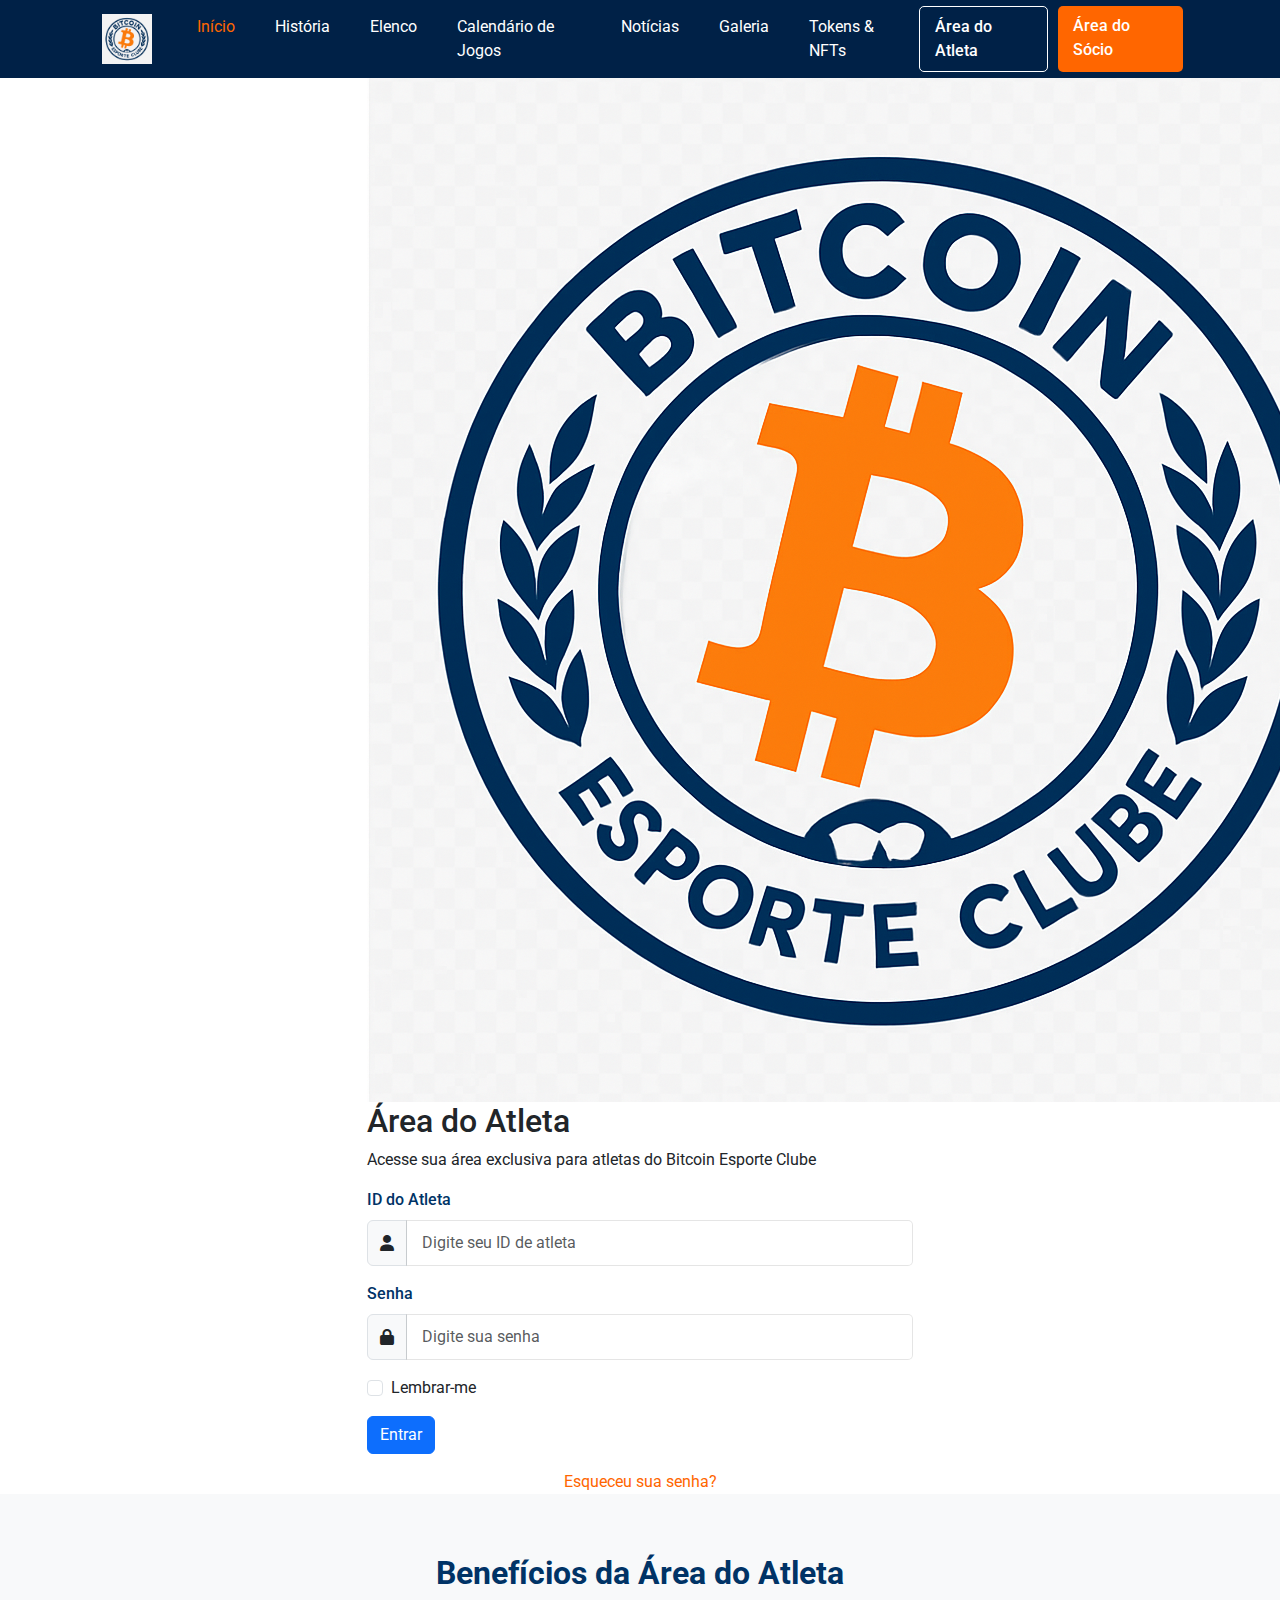
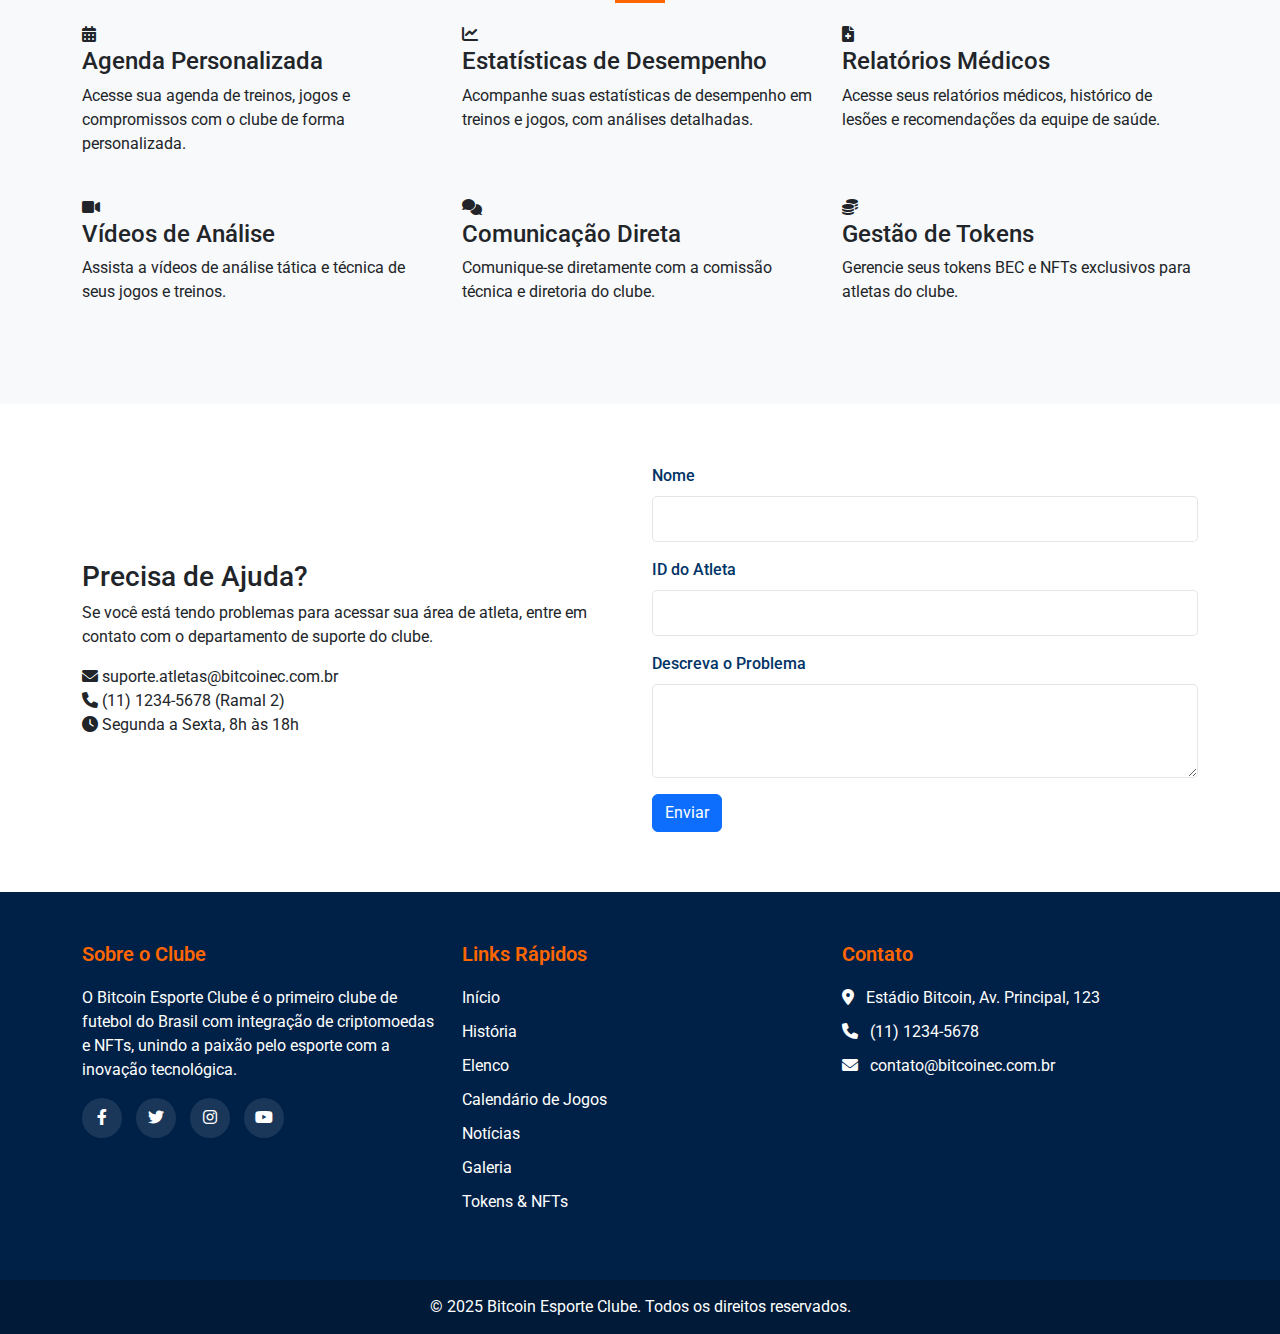
<file: login-atleta.html>
<!DOCTYPE html>
<html lang="pt-br">
<head>
    <meta charset="UTF-8">
    <meta name="viewport" content="width=device-width, initial-scale=1.0">
    <title>Bitcoin Esporte Clube - Área do Atleta</title>
    <link href="https://cdn.jsdelivr.net/npm/bootstrap@5.3.0/dist/css/bootstrap.min.css" rel="stylesheet">
    <link href="https://cdnjs.cloudflare.com/ajax/libs/font-awesome/6.0.0-beta3/css/all.min.css" rel="stylesheet">
    <link href="https://fonts.googleapis.com/css2?family=Roboto:wght@300;400;500;700&display=swap" rel="stylesheet">
    <link href="css/style.css" rel="stylesheet">
</head>
<body>
    <!-- Cabeçalho -->
    <header class="main-header">
        <div class="container">
            <div class="header-content">
                <div class="logo-container">
                    <a href="index.html">
                        <img src="images/logo.png" alt="Bitcoin Esporte Clube" class="logo">
                    </a>
                </div>
                <nav class="main-nav">
                    <ul class="nav-links">
                        <li><a href="index.html" class="nav-link inicio">Início</a></li>
                        <li><a href="historia.html" class="nav-link historia">História</a></li>
                        <li><a href="elenco.html" class="nav-link elenco">Elenco</a></li>
                        <li><a href="jogos.html" class="nav-link jogos">Calendário de Jogos</a></li>
                        <li><a href="noticias.html" class="nav-link noticias">Notícias</a></li>
                        <li><a href="galeria.html" class="nav-link galeria">Galeria</a></li>
                        <li><a href="tokens.html" class="nav-link tokens">Tokens & NFTs</a></li>
                    </ul>
                </nav>
                <div class="area-buttons">
                    <a href="login-atleta.html" class="btn-area atleta active">Área do Atleta</a>
                    <a href="login-socio.html" class="btn-area socio">Área do Sócio</a>
                </div>
            </div>
        </div>
    </header>

    <!-- Área de Login do Atleta -->
    <section class="login-section">
        <div class="container">
            <div class="row justify-content-center">
                <div class="col-md-6">
                    <div class="login-card">
                        <div class="login-header">
                            <img src="images/logo.png" alt="Bitcoin Esporte Clube" class="login-logo">
                            <h2>Área do Atleta</h2>
                            <p>Acesse sua área exclusiva para atletas do Bitcoin Esporte Clube</p>
                        </div>
                        <div class="login-body">
                            <form class="login-form">
                                <div class="mb-3">
                                    <label for="athlete-id" class="form-label">ID do Atleta</label>
                                    <div class="input-group">
                                        <span class="input-group-text"><i class="fas fa-user"></i></span>
                                        <input type="text" class="form-control" id="athlete-id" placeholder="Digite seu ID de atleta" required>
                                    </div>
                                </div>
                                <div class="mb-3">
                                    <label for="athlete-password" class="form-label">Senha</label>
                                    <div class="input-group">
                                        <span class="input-group-text"><i class="fas fa-lock"></i></span>
                                        <input type="password" class="form-control" id="athlete-password" placeholder="Digite sua senha" required>
                                    </div>
                                </div>
                                <div class="mb-3 form-check">
                                    <input type="checkbox" class="form-check-input" id="remember-me">
                                    <label class="form-check-label" for="remember-me">Lembrar-me</label>
                                </div>
                                <button type="submit" class="btn btn-primary btn-block">Entrar</button>
                                <div class="forgot-password mt-3 text-center">
                                    <a href="#">Esqueceu sua senha?</a>
                                </div>
                            </form>
                        </div>
                    </div>
                </div>
            </div>
        </div>
    </section>

    <!-- Benefícios da Área do Atleta -->
    <section class="section bg-light">
        <div class="container">
            <h2 class="section-title text-center">Benefícios da Área do Atleta</h2>
            <div class="row">
                <div class="col-md-4 mb-4">
                    <div class="benefit-card">
                        <div class="benefit-icon">
                            <i class="fas fa-calendar-alt"></i>
                        </div>
                        <h4>Agenda Personalizada</h4>
                        <p>Acesse sua agenda de treinos, jogos e compromissos com o clube de forma personalizada.</p>
                    </div>
                </div>
                <div class="col-md-4 mb-4">
                    <div class="benefit-card">
                        <div class="benefit-icon">
                            <i class="fas fa-chart-line"></i>
                        </div>
                        <h4>Estatísticas de Desempenho</h4>
                        <p>Acompanhe suas estatísticas de desempenho em treinos e jogos, com análises detalhadas.</p>
                    </div>
                </div>
                <div class="col-md-4 mb-4">
                    <div class="benefit-card">
                        <div class="benefit-icon">
                            <i class="fas fa-file-medical"></i>
                        </div>
                        <h4>Relatórios Médicos</h4>
                        <p>Acesse seus relatórios médicos, histórico de lesões e recomendações da equipe de saúde.</p>
                    </div>
                </div>
                <div class="col-md-4 mb-4">
                    <div class="benefit-card">
                        <div class="benefit-icon">
                            <i class="fas fa-video"></i>
                        </div>
                        <h4>Vídeos de Análise</h4>
                        <p>Assista a vídeos de análise tática e técnica de seus jogos e treinos.</p>
                    </div>
                </div>
                <div class="col-md-4 mb-4">
                    <div class="benefit-card">
                        <div class="benefit-icon">
                            <i class="fas fa-comments"></i>
                        </div>
                        <h4>Comunicação Direta</h4>
                        <p>Comunique-se diretamente com a comissão técnica e diretoria do clube.</p>
                    </div>
                </div>
                <div class="col-md-4 mb-4">
                    <div class="benefit-card">
                        <div class="benefit-icon">
                            <i class="fas fa-coins"></i>
                        </div>
                        <h4>Gestão de Tokens</h4>
                        <p>Gerencie seus tokens BEC e NFTs exclusivos para atletas do clube.</p>
                    </div>
                </div>
            </div>
        </div>
    </section>

    <!-- Suporte -->
    <section class="section">
        <div class="container">
            <div class="support-container">
                <div class="row align-items-center">
                    <div class="col-lg-6">
                        <h3>Precisa de Ajuda?</h3>
                        <p>Se você está tendo problemas para acessar sua área de atleta, entre em contato com o departamento de suporte do clube.</p>
                        <div class="support-contacts">
                            <div class="support-contact-item">
                                <i class="fas fa-envelope"></i>
                                <span>suporte.atletas@bitcoinec.com.br</span>
                            </div>
                            <div class="support-contact-item">
                                <i class="fas fa-phone"></i>
                                <span>(11) 1234-5678 (Ramal 2)</span>
                            </div>
                            <div class="support-contact-item">
                                <i class="fas fa-clock"></i>
                                <span>Segunda a Sexta, 8h às 18h</span>
                            </div>
                        </div>
                    </div>
                    <div class="col-lg-6">
                        <form class="support-form">
                            <div class="mb-3">
                                <label for="name" class="form-label">Nome</label>
                                <input type="text" class="form-control" id="name" required>
                            </div>
                            <div class="mb-3">
                                <label for="athlete-id-support" class="form-label">ID do Atleta</label>
                                <input type="text" class="form-control" id="athlete-id-support" required>
                            </div>
                            <div class="mb-3">
                                <label for="issue" class="form-label">Descreva o Problema</label>
                                <textarea class="form-control" id="issue" rows="3" required></textarea>
                            </div>
                            <button type="submit" class="btn btn-primary">Enviar</button>
                        </form>
                    </div>
                </div>
            </div>
        </div>
    </section>

    <!-- Footer -->
    <footer class="footer">
        <div class="container">
            <div class="row">
                <div class="col-md-4">
                    <h5>Sobre o Clube</h5>
                    <p>O Bitcoin Esporte Clube é o primeiro clube de futebol do Brasil com integração de criptomoedas e NFTs, unindo a paixão pelo esporte com a inovação tecnológica.</p>
                    <div class="social-icons mt-3">
                        <a href="#"><i class="fab fa-facebook-f"></i></a>
                        <a href="#"><i class="fab fa-twitter"></i></a>
                        <a href="#"><i class="fab fa-instagram"></i></a>
                        <a href="#"><i class="fab fa-youtube"></i></a>
                    </div>
                </div>
                <div class="col-md-4">
                    <h5>Links Rápidos</h5>
                    <ul class="footer-links">
                        <li><a href="index.html">Início</a></li>
                        <li><a href="historia.html">História</a></li>
                        <li><a href="elenco.html">Elenco</a></li>
                        <li><a href="jogos.html">Calendário de Jogos</a></li>
                        <li><a href="noticias.html">Notícias</a></li>
                        <li><a href="galeria.html">Galeria</a></li>
                        <li><a href="tokens.html">Tokens & NFTs</a></li>
                    </ul>
                </div>
                <div class="col-md-4">
                    <h5>Contato</h5>
                    <ul class="footer-links">
                        <li><i class="fas fa-map-marker-alt me-2"></i> Estádio Bitcoin, Av. Principal, 123</li>
                        <li><i class="fas fa-phone me-2"></i> (11) 1234-5678</li>
                        <li><i class="fas fa-envelope me-2"></i> contato@bitcoinec.com.br</li>
                    </ul>
                </div>
            </div>
        </div>
        <div class="footer-bottom">
            <div class="container">
                <p class="mb-0">&copy; 2025 Bitcoin Esporte Clube. Todos os direitos reservados.</p>
            </div>
        </div>
    </footer>

    <script src="https://cdn.jsdelivr.net/npm/bootstrap@5.3.0/dist/js/bootstrap.bundle.min.js"></script>
    <script src="js/main.js"></script>
</body>
</html>
</file>
<file: css/style.css>
:root {
    --primary-color: #FF6600;
    --secondary-color: #003366;
    --dark-blue: #002147;
    --light-color: #f8f9fa;
    --dark-color: #212529;
}

/* Estilos Gerais */
body {
    font-family: 'Roboto', sans-serif;
    color: var(--dark-color);
    overflow-x: hidden;
    margin: 0;
    padding: 0;
}

a {
    color: var(--primary-color);
    text-decoration: none;
}

a:hover {
    color: var(--secondary-color);
}

/* Cabeçalho */
.main-header {
    background-color: var(--dark-blue);
    padding: 0;
    width: 100%;
}

.header-content {
    display: flex;
    align-items: center;
    justify-content: space-between;
    padding: 0 15px;
}

.logo-container {
    padding: 5px 0;
}

.logo {
    height: 60px;
    padding: 5px;
}

/* Menu de navegação */
.main-nav {
    flex-grow: 1;
    margin-left: 20px;
}

.nav-links {
    display: flex;
    list-style: none;
    margin: 0;
    padding: 0;
}

.nav-links li {
    margin: 0;
    padding: 0;
}

.nav-link {
    display: block;
    padding: 15px 20px;
    color: #fff;
    text-decoration: none;
    transition: background-color 0.3s;
}

.nav-link:hover {
    background-color: rgba(255, 255, 255, 0.1);
}

.nav-link.inicio {
    color: #FF6600;
}

.nav-link.historia {
    color: #fff;
}

.nav-link.elenco {
    color: #fff;
}

.nav-link.jogos {
    color: #fff;
}

.nav-link.noticias {
    color: #fff;
}

.nav-link.galeria {
    color: #fff;
}

.nav-link.tokens {
    color: #fff;
}

/* Botões de área */
.area-buttons {
    display: flex;
    gap: 10px;
}

.btn-area {
    padding: 8px 15px;
    border-radius: 5px;
    color: #fff;
    text-decoration: none;
    font-weight: 500;
    transition: background-color 0.3s;
}

.btn-area.atleta {
    background-color: var(--dark-blue);
    border: 1px solid #fff;
}

.btn-area.socio {
    background-color: var(--primary-color);
}

.btn-area:hover {
    opacity: 0.9;
    color: #fff;
}

/* Hero Section */
.hero {
    position: relative;
    background: linear-gradient(to right, var(--dark-blue), var(--primary-color));
    background-size: cover;
    background-position: center;
    background-repeat: no-repeat;
    height: 70vh;
    display: flex;
    align-items: center;
    color: white;
    padding: 0 20px;
    text-align: center;
}

.hero-content {
    max-width: 800px;
    margin: 0 auto;
}

.hero h1 {
    font-size: 3.5rem;
    font-weight: 700;
    margin-bottom: 20px;
}

.hero p {
    font-size: 1.2rem;
    margin-bottom: 30px;
}

/* Botões de ação */
.action-buttons {
    display: flex;
    gap: 15px;
    margin-top: 30px;
    justify-content: center;
}

.action-button {
    display: inline-block;
    padding: 12px 25px;
    background-color: var(--primary-color);
    color: white;
    font-weight: 600;
    border-radius: 5px;
    transition: all 0.3s ease;
    text-decoration: none;
}

.action-button:hover {
    background-color: #e55c00;
    color: white;
}

.action-button.secondary {
    background-color: rgba(255, 255, 255, 0.2);
    border: 1px solid #fff;
}

.action-button.secondary:hover {
    background-color: rgba(255, 255, 255, 0.3);
}

/* Seções da Página Inicial */
.section {
    padding: 60px 0;
}

.section-title {
    color: var(--secondary-color);
    margin-bottom: 30px;
    position: relative;
    font-weight: 700;
    text-align: center;
}

.section-title:after {
    content: '';
    position: absolute;
    bottom: -10px;
    left: 50%;
    transform: translateX(-50%);
    width: 50px;
    height: 3px;
    background-color: var(--primary-color);
}

/* Próximo Jogo */
.match-card {
    background-color: white;
    border-radius: 10px;
    box-shadow: 0 5px 15px rgba(0, 0, 0, 0.1);
    padding: 30px;
    text-align: center;
}

.team-logo-small {
    width: 60px;
    height: 60px;
    object-fit: contain;
    margin-bottom: 10px;
}

.match-date {
    font-size: 1.2rem;
    font-weight: 600;
    color: var(--secondary-color);
    margin-bottom: 5px;
}

.match-time {
    font-size: 1.8rem;
    font-weight: 700;
    margin-bottom: 5px;
}

.match-venue {
    font-size: 1.1rem;
    margin-bottom: 10px;
}

/* Cards */
.card {
    border: none;
    border-radius: 10px;
    box-shadow: 0 5px 15px rgba(0, 0, 0, 0.1);
    transition: transform 0.3s ease;
    margin-bottom: 20px;
}

.card:hover {
    transform: translateY(-5px);
}

.card-title {
    color: var(--secondary-color);
    font-weight: 600;
}

.card-text {
    color: var(--dark-color);
}

/* Notícias */
.news-card .news-date {
    color: var(--primary-color);
    font-weight: 500;
    margin-bottom: 10px;
}

/* Tokens */
.token-card {
    padding: 30px;
    text-align: center;
}

.token-icon {
    font-size: 3rem;
    color: var(--primary-color);
    margin-bottom: 20px;
}

.token-price-container {
    background-color: rgba(0, 0, 0, 0.05);
    padding: 15px;
    border-radius: 5px;
    margin: 20px 0;
}

/* Elenco */
.player-card {
    text-align: center;
}

.player-img {
    width: 100%;
    border-radius: 10px;
    margin-bottom: 10px;
}

.player-name {
    font-weight: 600;
    margin-bottom: 5px;
}

.player-position {
    color: var(--primary-color);
}

/* Galeria */
.gallery-item {
    position: relative;
    margin-bottom: 20px;
    overflow: hidden;
    border-radius: 10px;
}

.gallery-img {
    width: 100%;
    transition: transform 0.3s ease;
}

.gallery-overlay {
    position: absolute;
    bottom: 0;
    left: 0;
    right: 0;
    background-color: rgba(0, 0, 0, 0.7);
    padding: 15px;
    color: white;
    transform: translateY(100%);
    transition: transform 0.3s ease;
}

.gallery-item:hover .gallery-img {
    transform: scale(1.05);
}

.gallery-item:hover .gallery-overlay {
    transform: translateY(0);
}

/* Login */
.login-container {
    max-width: 500px;
    margin: 0 auto;
    padding: 30px;
    background-color: white;
    border-radius: 10px;
    box-shadow: 0 5px 15px rgba(0, 0, 0, 0.1);
}

.login-title {
    color: var(--secondary-color);
    margin-bottom: 30px;
    text-align: center;
}

.form-group {
    margin-bottom: 20px;
}

.form-label {
    font-weight: 500;
    color: var(--secondary-color);
}

.form-control {
    border: 1px solid rgba(0, 0, 0, 0.1);
    border-radius: 5px;
    padding: 10px 15px;
}

/* Footer */
.footer {
    background-color: var(--dark-blue);
    color: white;
    padding-top: 50px;
}

.footer h5 {
    color: var(--primary-color);
    margin-bottom: 20px;
    font-weight: 600;
}

.footer-links {
    list-style: none;
    padding: 0;
}

.footer-links li {
    margin-bottom: 10px;
}

.footer-links a {
    color: white;
    text-decoration: none;
}

.footer-links a:hover {
    color: var(--primary-color);
}

.social-icons a {
    display: inline-block;
    width: 40px;
    height: 40px;
    background-color: rgba(255, 255, 255, 0.1);
    color: white;
    border-radius: 50%;
    text-align: center;
    line-height: 40px;
    margin-right: 10px;
    transition: all 0.3s ease;
}

.social-icons a:hover {
    background-color: var(--primary-color);
    color: white;
}

.footer-bottom {
    background-color: rgba(0, 0, 0, 0.2);
    padding: 15px 0;
    margin-top: 50px;
    text-align: center;
}

/* Responsividade */
@media (max-width: 992px) {
    .header-content {
        flex-direction: column;
        align-items: flex-start;
    }
    
    .main-nav {
        margin-left: 0;
        width: 100%;
    }
    
    .nav-links {
        flex-direction: column;
        width: 100%;
    }
    
    .area-buttons {
        margin-top: 10px;
        width: 100%;
        justify-content: space-between;
    }
    
    .hero h1 {
        font-size: 2.5rem;
    }
    
    .action-buttons {
        flex-direction: column;
        align-items: center;
    }
}

@media (max-width: 768px) {
    .hero {
        height: 60vh;
    }
    
    .hero h1 {
        font-size: 2rem;
    }
}

@media (max-width: 576px) {
    .hero {
        height: 50vh;
    }
    
    .hero h1 {
        font-size: 1.8rem;
    }
    
    .logo {
        height: 50px;
    }
}
</file>
